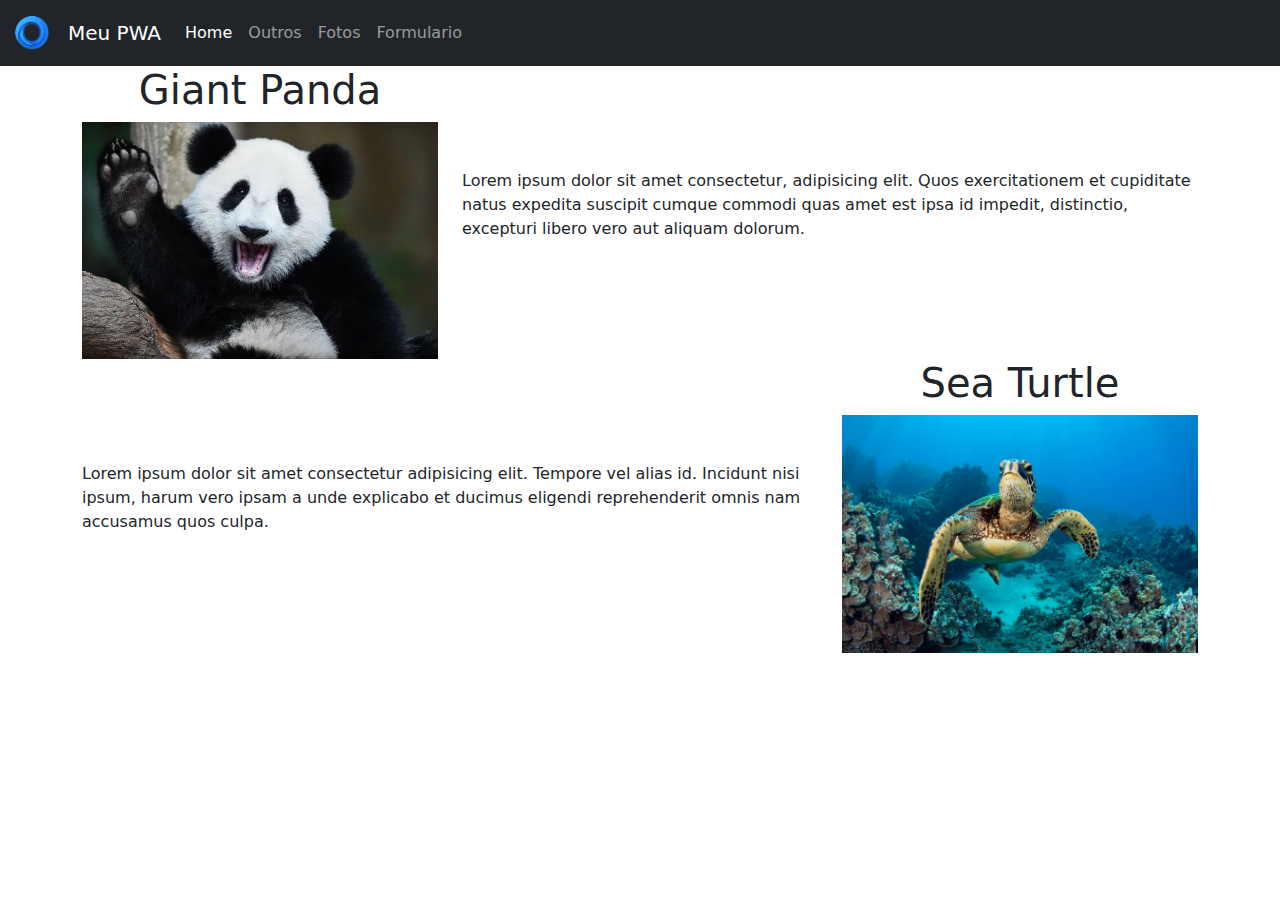
<file: meupwa/index.html>
<!doctype html>
<html lang="pt-br">

<head>
  <meta charset="utf-8">
  <meta name="viewport" content="width=device-width, initial-scale=1">
  <title>PWA ADS UPF</title>
  <link href="https://cdn.jsdelivr.net/npm/bootstrap@5.3.3/dist/css/bootstrap.min.css" rel="stylesheet"
    integrity="sha384-QWTKZyjpPEjISv5WaRU9OFeRpok6YctnYmDr5pNlyT2bRjXh0JMhjY6hW+ALEwIH" crossorigin="anonymous">
</head>

<body>
  <header>
    <nav class="navbar navbar-expand-md bg-dark navbar-dark">
      <div class="container-fluid">
        <a class="navbar-brand" href="#">
          <img src="./Icon.png" alt="Icon" width="40" height="40">
        </a>
        <a class="navbar-brand" href="#">Meu PWA</a>
        <button class="navbar-toggler" type="button" data-bs-toggle="collapse" data-bs-target="#navbarNav"
          aria-controls="navbarNav" aria-expanded="false" aria-label="Toggle navigation">
          <span class="navbar-toggler-icon"></span>
        </button>
        <div class="collapse navbar-collapse" id="navbarNav">
          <ul class="navbar-nav">
            <li class="nav-item">
              <a class="nav-link active" aria-current="page" href="index.html">Home</a>
            </li>
            <li class="nav-item">
              <a class="nav-link" href="outros.html">Outros</a>
            </li>
            <li class="nav-item">
              <a class="nav-link" href="fotos.html">Fotos</a>
            </li>
            <li class="nav-item">
              <a class="nav-link" href="formulario.html">Formulario</a>
          </li>

          </ul>
        </div>
      </div>
    </nav>
  </header>

  <div class="container">
    <div class="row">
      <div class="col-12 col-md-4">
        <h1 class="d-flex justify-content-center">Giant Panda</h1>
        <img class="img-fluid" src="./panda.png" alt="é um pandinha">
      </div>
      <div class="col-12 col-md-8 d-flex align-items-center">
        <p>Lorem ipsum dolor sit amet consectetur, adipisicing elit. Quos exercitationem et cupiditate natus
          expedita suscipit cumque commodi quas amet est ipsa id impedit, distinctio, excepturi libero vero
          aut aliquam dolorum.</p>
      </div>
    </div>
    <div class="row">
      <div class="col-12 col-md-4 order-md-last">
        <h1 class="d-flex justify-content-center">Sea Turtle</h1>
        <img class="img-fluid" src="./tartaruga.jpg" alt="uma tartaruga">
      </div>
      <div class="col-12 col-md-8 d-flex align-items-center order-md-first">
        <p>Lorem ipsum dolor sit amet consectetur adipisicing elit. Tempore vel alias id. Incidunt nisi ipsum,
          harum vero ipsam a unde explicabo et ducimus eligendi reprehenderit omnis nam accusamus quos culpa.
        </p>
      </div>
    </div>
  </div>

  <script src="https://cdn.jsdelivr.net/npm/bootstrap@5.3.3/dist/js/bootstrap.bundle.min.js"
    integrity="sha384-YvpcrYf0tY3lHB60NNkmXc5s9fDVZLESaAA55NDzOxhy9GkcIdslK1eN7N6jIeHz"
    crossorigin="anonymous"></script>
</body>

</html>
</file>
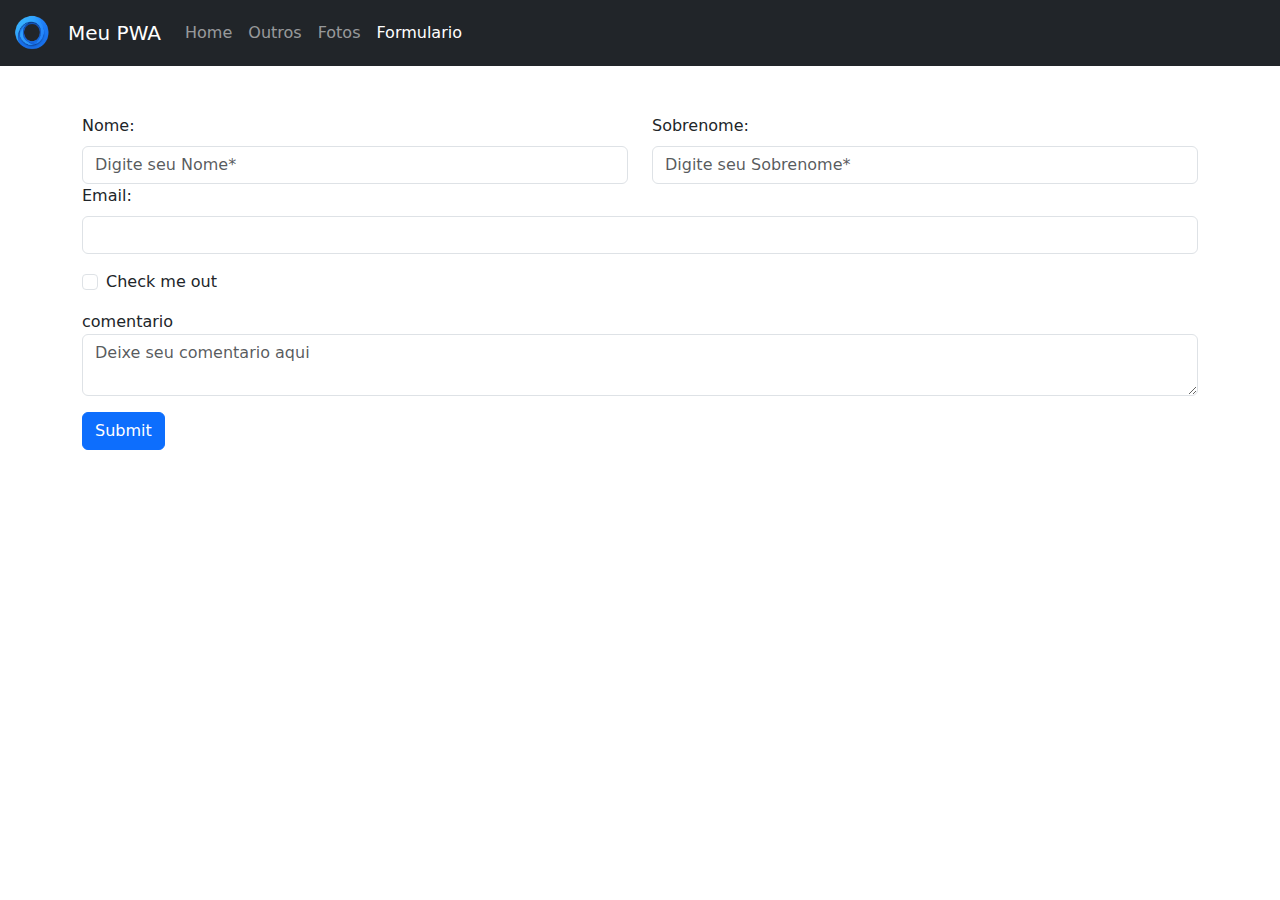
<file: meupwa/formulario.html>
<!doctype html>
<html lang="pt-br">

<head>
    <meta charset="utf-8">
    <meta name="viewport" content="width=device-width, initial-scale=1">
    <title>PWA - ADS UPF</title>
    <link href="https://cdn.jsdelivr.net/npm/bootstrap@5.3.3/dist/css/bootstrap.min.css" rel="stylesheet"
        integrity="sha384-QWTKZyjpPEjISv5WaRU9OFeRpok6YctnYmDr5pNlyT2bRjXh0JMhjY6hW+ALEwIH" crossorigin="anonymous">
</head>

<body>
    <header>
        <nav class="navbar navbar-expand-md bg-dark navbar-dark">
            <div class="container-fluid">
                <a class="navbar-brand" href="#">
                    <img src="./Icon.png" alt="Icon" width="40" height="40">
                </a>
                <a class="navbar-brand" href="#">Meu PWA</a>
                <button class="navbar-toggler" type="button" data-bs-toggle="collapse" data-bs-target="#navbarNav"
                    aria-controls="navbarNav" aria-expanded="false" aria-label="Toggle navigation">
                    <span class="navbar-toggler-icon"></span>
                </button>
                <div class="collapse navbar-collapse" id="navbarNav">
                    <ul class="navbar-nav">
                        <li class="nav-item">
                            <a class="nav-link " aria-current="page" href="index.html">Home</a>
                        </li>
                        <li class="nav-item">
                            <a class="nav-link" href="outros.html">Outros</a>
                        </li>
                        <li class="nav-item">
                            <a class="nav-link" href="fotos.html">Fotos</a>
                        </li>
                        <li class="nav-item">
                            <a class="nav-link active" href="formulario.html">Formulario</a>
                        </li>
                    </ul>
                </div>
            </div>
        </nav>
    </header>
    <main>
        <div class="container mt-5">
            <form id="form-contato" novalidate>
                <div class="row">
                    <div class="col-12 col-md-6">
                        <label for="nome" class="form-label">Nome:</label>
                        <input type="text" class="form-control" placeholder="Digite seu Nome*" required>
                        <div class="invalid-feedback"> Por Favor, insira o seu nome</div>
                    </div>
                    <div class="col-12 col-md-6">
                        <label for="Sobrenome" class="form-label">Sobrenome:</label>
                        <input type="text" class="form-control" placeholder="Digite seu Sobrenome*">
                    </div>
                </div>
                <div class="mb-3">
                  <label for="exampleInputEmail1" class="form-label">Email:</label>
                  <input type="email" class="form-control" id="exampleInputEmail1" aria-describedby="emailHelp" required>
                  <div class="invalid-feedback"> Por Favor, insira o seu Email</div>
                </div>
                <div class="mb-3 form-check">
                  <input type="checkbox" class="form-check-input" id="exampleCheck1">
                  <label class="form-check-label" for="exampleCheck1">Check me out</label>
                </div>
                <div class="mb-3">
                    <label for="floatingTextarea">comentario</label>
                    <textarea class="form-control" placeholder="Deixe seu comentario aqui" id="floatingTextarea"></textarea>
                  </div>
                <button type="submit" class="btn btn-primary">Submit</button>
              </form>
        </div>
    </main>
    <script src="https://cdn.jsdelivr.net/npm/bootstrap@5.3.3/dist/js/bootstrap.bundle.min.js"
        integrity="sha384-YvpcrYf0tY3lHB60NNkmXc5s9fDVZLESaAA55NDzOxhy9GkcIdslK1eN7N6jIeHz" crossorigin="anonymous">
    </script>
    <script
    src="formulario.js"></script>

</body>
</file>
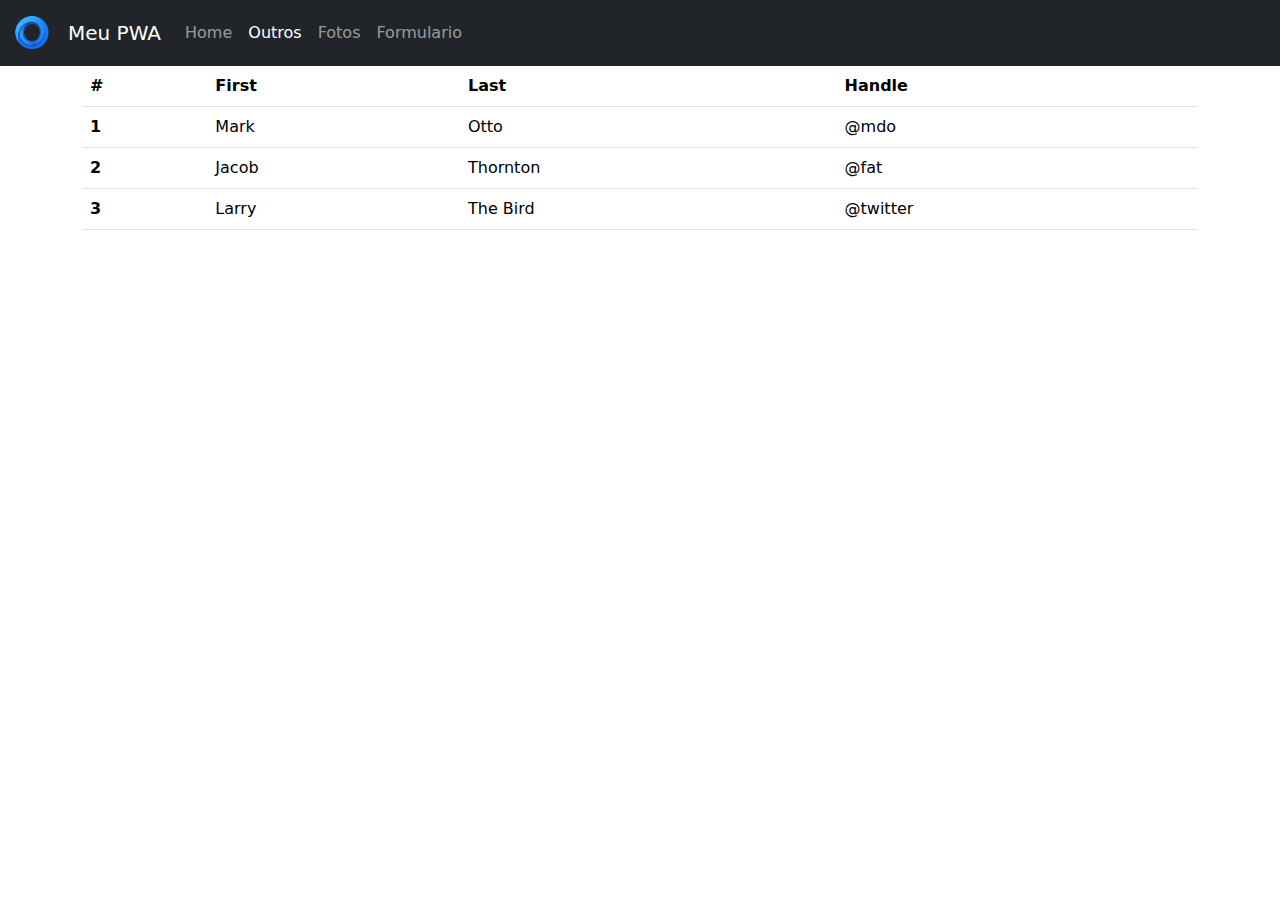
<file: meupwa/outros.html>
<!doctype html>
<html lang="pt-br">

<head>
    <meta charset="utf-8">
    <meta name="viewport" content="width=device-width, initial-scale=1">
    <title>PWA - ADS UPF</title>
    <link href="https://cdn.jsdelivr.net/npm/bootstrap@5.3.3/dist/css/bootstrap.min.css" rel="stylesheet"
        integrity="sha384-QWTKZyjpPEjISv5WaRU9OFeRpok6YctnYmDr5pNlyT2bRjXh0JMhjY6hW+ALEwIH" crossorigin="anonymous">
</head>

<body>
    <header>
        <nav class="navbar navbar-expand-md bg-dark navbar-dark">
            <div class="container-fluid">
                <a class="navbar-brand" href="#">
                    <img src="./Icon.png" alt="Icon" width="40" height="40">
                </a>
                <a class="navbar-brand" href="#">Meu PWA</a>
                <button class="navbar-toggler" type="button" data-bs-toggle="collapse" data-bs-target="#navbarNav"
                    aria-controls="navbarNav" aria-expanded="false" aria-label="Toggle navigation">
                    <span class="navbar-toggler-icon"></span>
                </button>
                <div class="collapse navbar-collapse" id="navbarNav">
                    <ul class="navbar-nav">
                        <li class="nav-item">
                            <a class="nav-link " aria-current="page" href="index.html">Home</a>
                        </li>
                        <li class="nav-item">
                            <a class="nav-link active" href="outros.html">Outros</a>
                        </li>
                        <li class="nav-item">
                            <a class="nav-link" href="fotos.html">Fotos</a>
                        </li>
                        <li class="nav-item">
                            <a class="nav-link" href="formulario.html">Formulario</a>
                        </li>

                    </ul>
                </div>
            </div>
        </nav>
    </header>
    <main>
        <div class="container">
            <table class="table">
                <thead>
                    <tr>
                        <th scope="col">#</th>
                        <th scope="col">First</th>
                        <th scope="col" class="d-none d-sm-table-cell">Last</th>
                        <th scope="col">Handle</th>
                    </tr>
                </thead>
                <tbody>
                    <tr>
                        <th scope="row">1</th>
                        <td>Mark</td>
                        <td class="d-none d-sm-table-cell">Otto</td>
                        <td>@mdo</td>
                    </tr>
                    <tr>
                        <th scope="row">2</th>
                        <td>Jacob</td>
                        <td class="d-none d-sm-table-cell">Thornton</td>
                        <td>@fat</td>
                    </tr>
                    <tr>
                        <th scope="row">3</th>
                        <td>Larry</td>
                        <td class="d-none d-sm-table-cell">The Bird</td>
                        <td>@twitter</td>
                    </tr>
                </tbody>
            </table>
        </div>
    </main>
    <script src="https://cdn.jsdelivr.net/npm/bootstrap@5.3.3/dist/js/bootstrap.bundle.min.js"
        integrity="sha384-YvpcrYf0tY3lHB60NNkmXc5s9fDVZLESaAA55NDzOxhy9GkcIdslK1eN7N6jIeHz" crossorigin="anonymous">
        </script>
</body>
</file>
